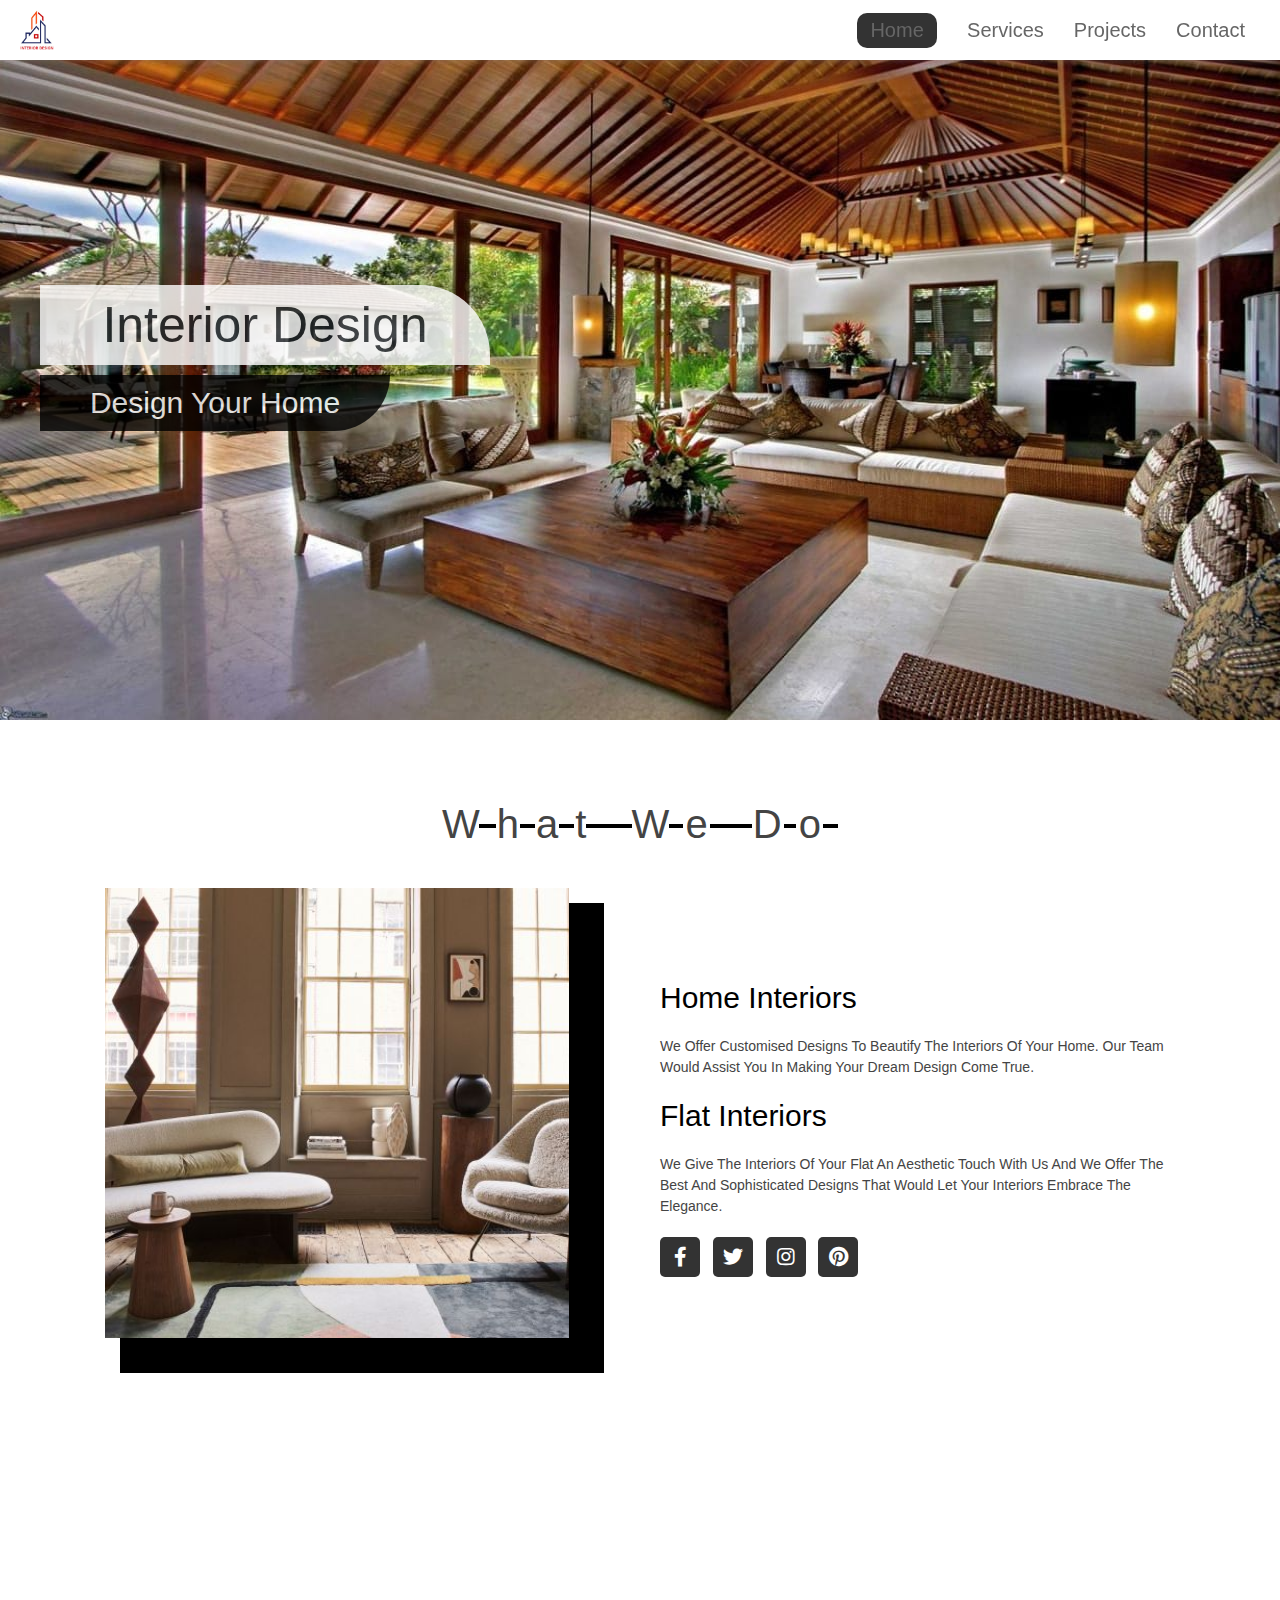
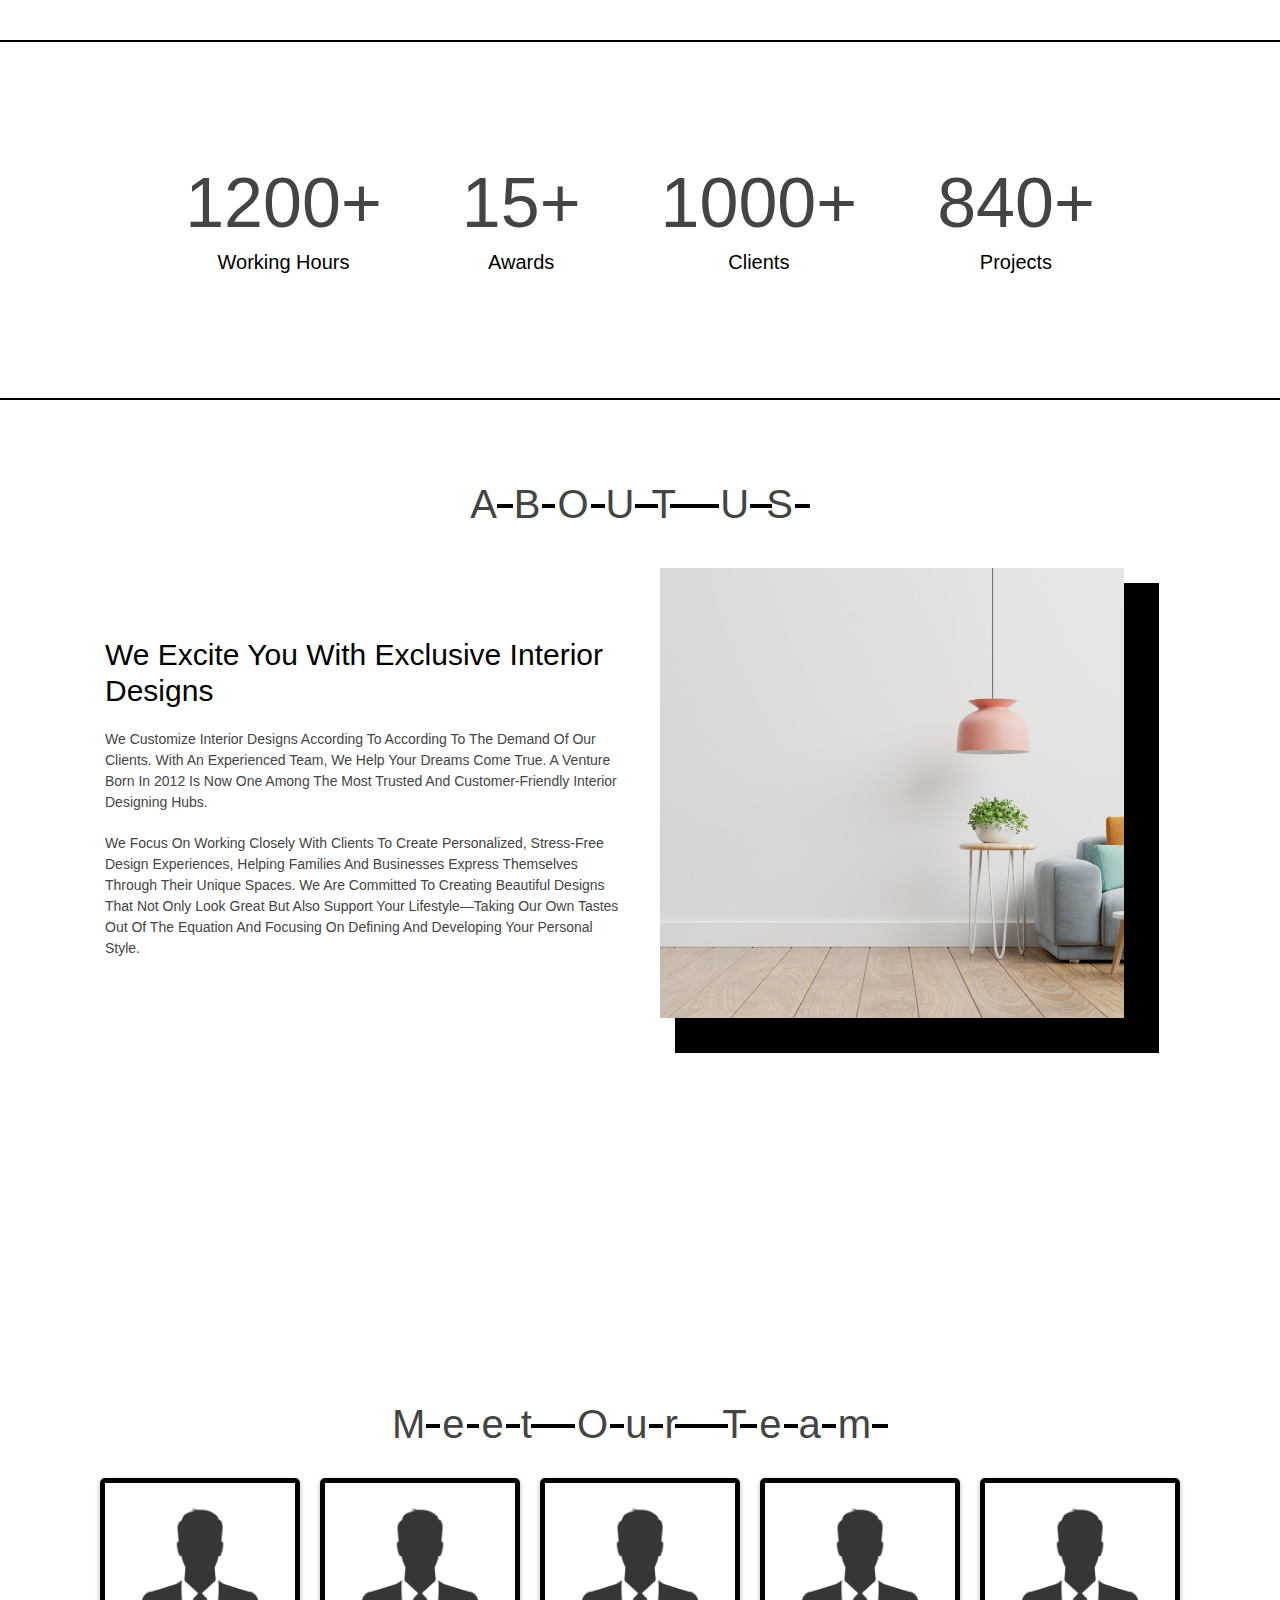
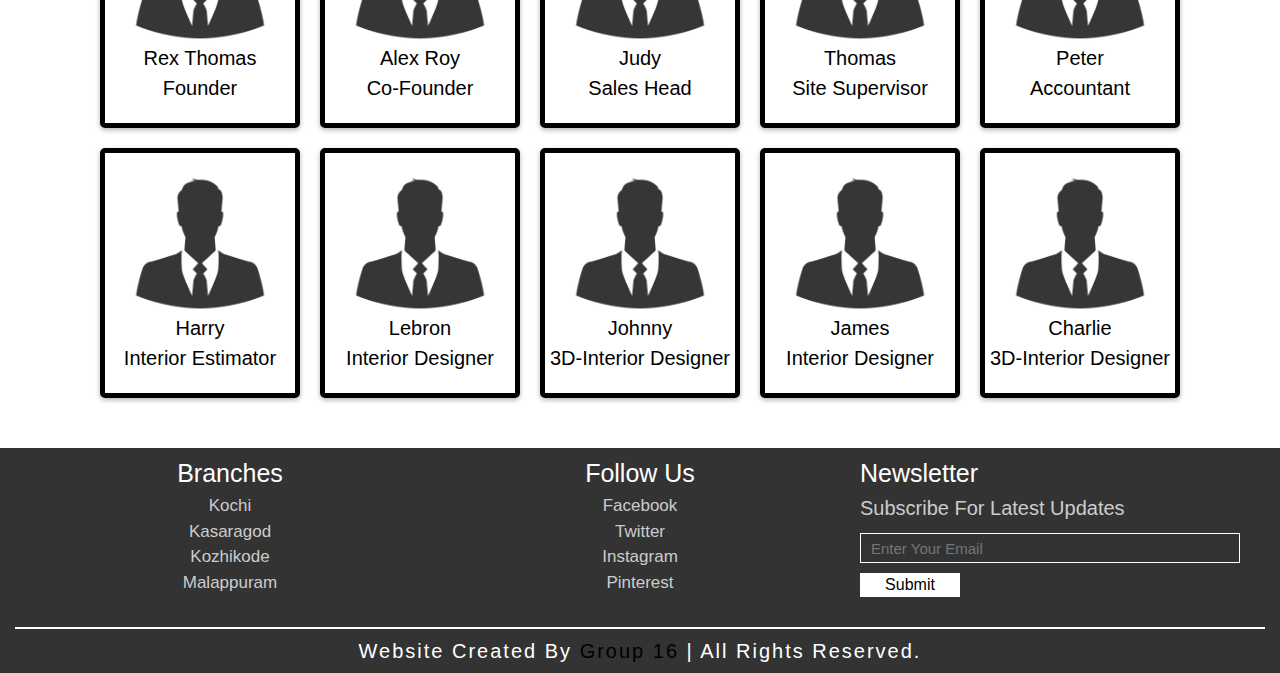
<file: index.html>
<!DOCTYPE html>
<html lang="en">
<head>
  <meta charset="utf-8">
  <meta name="viewport" content="width=device-width, initial-scale=1">
  <link rel="stylesheet" href="https://cdnjs.cloudflare.com/ajax/libs/font-awesome/5.15.1/css/all.min.css">
  <link rel="stylesheet" href="https://cdnjs.cloudflare.com/ajax/libs/twitter-bootstrap/4.5.3/css/bootstrap.min.css">
  <link rel="stylesheet" href="style.css">

  <title>interior design</title>
</head>
<body>

<!-- header section  -->

<header class="header fixed-top">

<a href="#" class="logo"><img src="photos/logo3.jpg" alt=""></a>
<nav>
    <ul>
      <li class="active"><a href="#home">home</a></li>
      <li><a href="services.html">services</a></li>
      <li><a href="project.html">projects</a></li>
      <li><a href="contact.html">contact</a></li>
    </ul>
  </nav>

</header>
<!-- home section -->


<section id="home" class="home container-fluid p-0">
<div class="row hero">
  <div class="col pl-3 ml-sm-5 p-0">
    <h1 class="text1">Interior Design</h1>
    <h3 class="text2">Design Your Home</h3>
  </div>
</div>
<!-- about section -->

<section id="about1" class="about container">

  <h1 class="heading">What We Do</h1>
  
  <div class="row align-items-center">
  
    <div class="col-md-6 image">
      <img src="photos/img-7.jpg" width="90%" alt="">
    </div>
  
    <div class="col-md-6 info">
      <h2>Home Interiors</h2>
      <p>We offer customised designs to beautify the interiors of your home. Our team would assist you in making your dream design come true.</p>
      <h2>Flat Interiors</h2>
      <p>We give the interiors of your flat an aesthetic touch with us and we offer the best and sophisticated designs that would let your interiors embrace the elegance.</p>
      <div class="icons">
        <a href="#" class="fab fa-facebook-f"></a>
        <a href="#" class="fab fa-twitter"></a>
        <a href="#" class="fab fa-instagram"></a>
        <a href="#" class="fab fa-pinterest "></a>
      </div>
    </div>
  
  </div>
  
  </section>
  
<div class="counting">

<div class="box">
  <h1 class="count">1200+</h1>
  <h3>working hours</h3>
</div>

<div class="box">
  <h1 class="count">15+</h1>
  <h3>awards</h3>
</div>

<div class="box">
  <h1 class="count" >1000+</h1>
  <h3>clients</h3>
</div>

<div class="box">
  <h1 class="count" >840+</h1>
  <h3>projects</h3>
</div>

</div>


<section id="about2" class="about container">

  <h1 class="heading">ABOUT US</h1>
  
  <div class="row align-items-center">
  
    <div class="col-md-6 info">
      <h2>We Excite you with Exclusive Interior Designs</h2>
      <p>We customize interior designs according to according to the demand of our clients. With an experienced team, we help your dreams come true. A venture born in 2012 is now one among the most trusted and customer-friendly Interior Designing hubs.</p>
      <p>we focus on working closely with clients to create personalized, stress-free design experiences, helping families and businesses express themselves through their unique spaces. We are committed to creating beautiful designs that not only look great but also support your lifestyle—taking our own tastes out of the equation and focusing on defining and developing your personal style. </p>
    </div>
    <div class="col-md-6 image">
      <img src="photos/home-bg.jpg" width="90%" alt="">
    </div>
  </div>
  
  </section>
  
</section>
<!-- service section -->

<section id="team" class="service">

  <h1 class="heading">Meet our Team</h1>
  
  <div class="box-container mx-auto">
  
    <div class="box">
      <img src="photos/profile.jpg" alt="">
      <p>rex thomas</p>
      <p>founder</p>
    </div>
  
    <div class="box">

      <img src="photos/profile.jpg" alt="">
      <p>alex roy</p>
      <p>co-founder</p>
    </div>
  
    <div class="box">
      <img src="photos/profile.jpg" alt="">
      <p>judy</p>
      <p>sales head</p>
    </div>
  
    <div class="box">
      <img src="photos/profile.jpg" alt="">
      <p>thomas</p>
      <p>site supervisor</p>
    </div>
  
    <div class="box">
      <img src="photos/profile.jpg" alt="">
      <p>peter</p>
      <p>accountant</p>
    </div>
  
    <div class="box">
      <img src="photos/profile.jpg" alt="">
      <p>harry</p>
      <p>interior estimator</p>
    </div>
    <div class="box">
      <img src="photos/profile.jpg" alt="">
      <p>lebron</p>
      <p>interior designer</p>
    </div>
    <div class="box">
      <img src="photos/profile.jpg" alt="">
      <p>johnny</p>
      <p>3D-interior designer</p>
    </div>
    <div class="box">
      <img src="photos/profile.jpg" alt="">
      <p>james</p>
      <p>interior designer</p>
    </div>
    <div class="box">
      <img src="photos/profile.jpg" alt="">
      <p>charlie</p>
      <p>3D-interior designer</p>
    </div>
  </div>
  

<!-- footer section -->

<section class="container-fluid footer">

<div class="row">
<div class="col-md-4">
  <h2>Branches</h2>
  <div class="list">
    <a href="#">Kochi</a>
    <a href="#">Kasaragod</a>
    <a href="#">Kozhikode</a>
    <a href="#">Malappuram</a>

  </div>
</div>
<div class="col-md-4">
  <h2>follow us</h2>
  <div class="list">
    <a href="#">facebook</a>
    <a href="#">twitter</a>
    <a href="#">instagram</a>
    <a href="#">pinterest</a>
  </div>
</div>
<div class="col-md-4 text-center text-md-left letter">
  <h2>newsletter</h2>
  <p>subscribe for latest updates</p>
  <input type="email" placeholder="enter your email">
  <input type="submit" placeholder="subscribe">
</div>

</div>

<h1 class="credit">website created by <span>group 16</span> | all rights reserved. </h1>

</section>

</body>
</html>
</file>
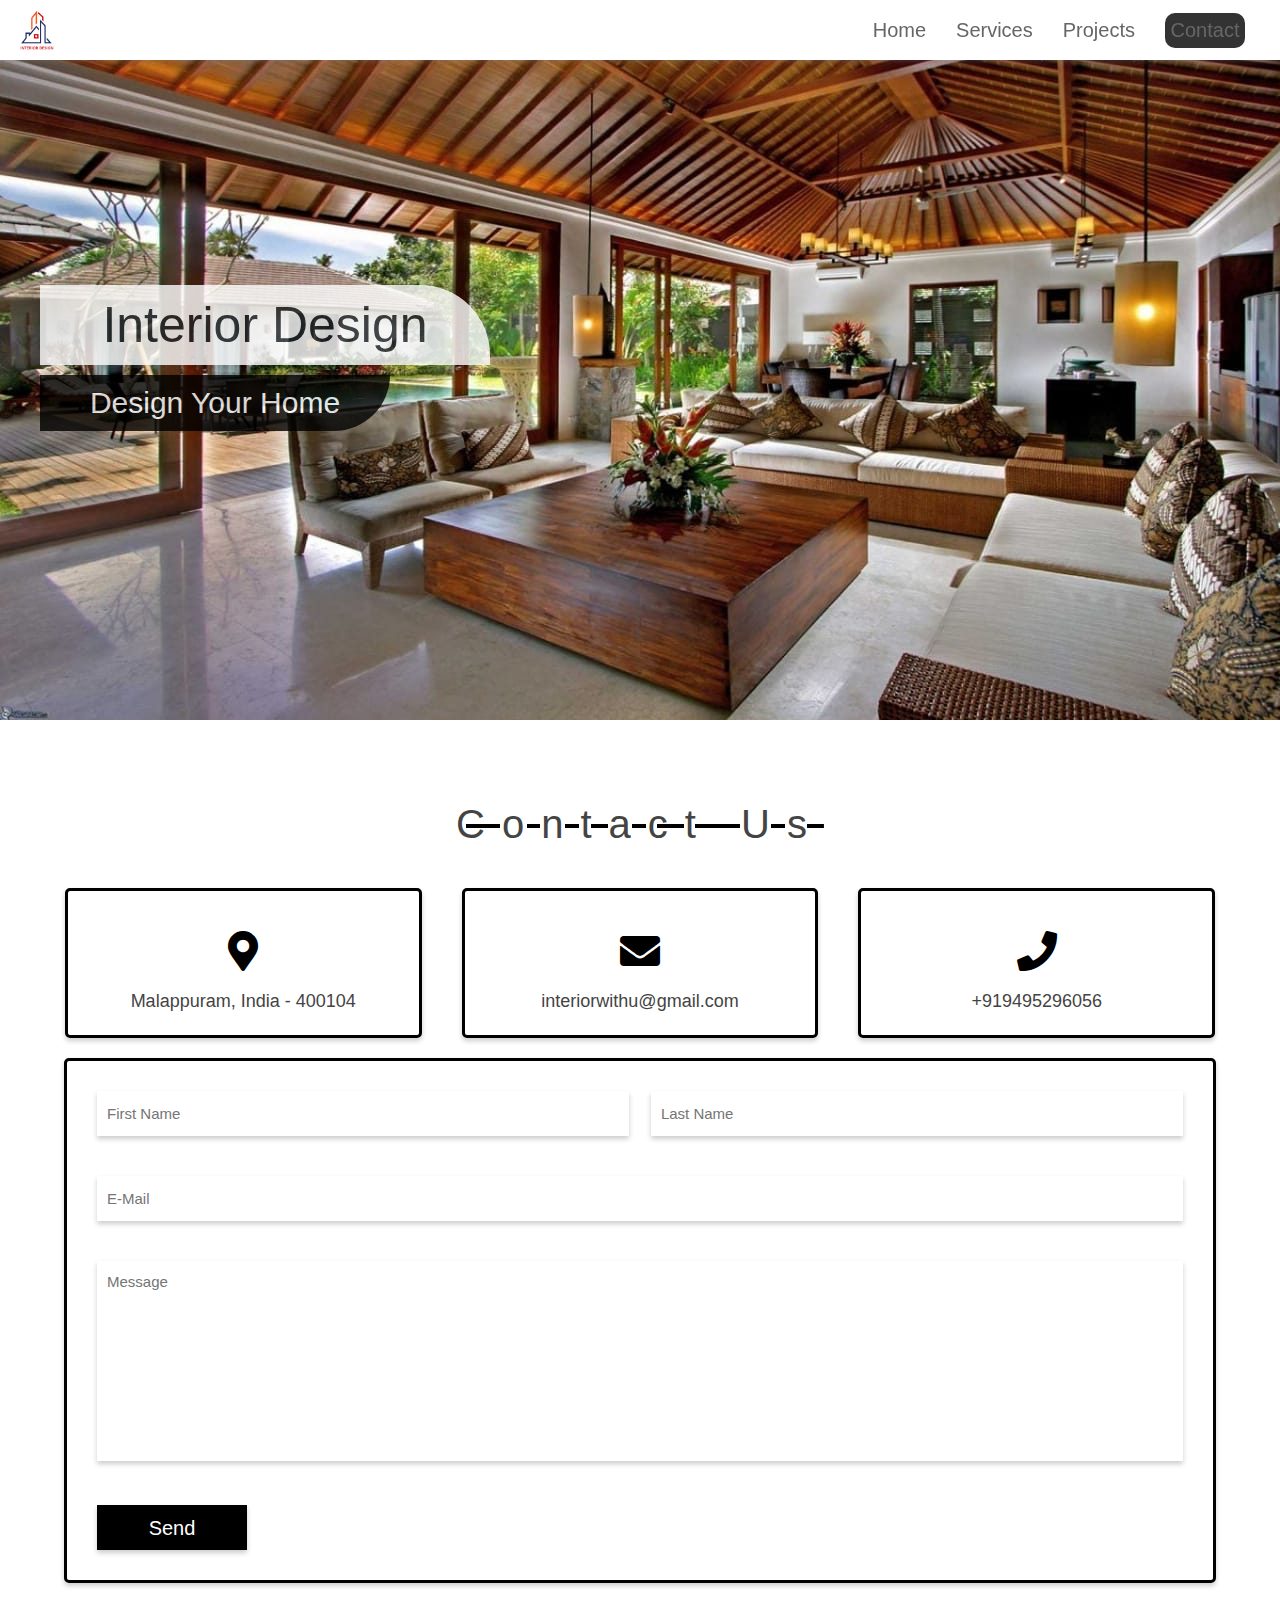
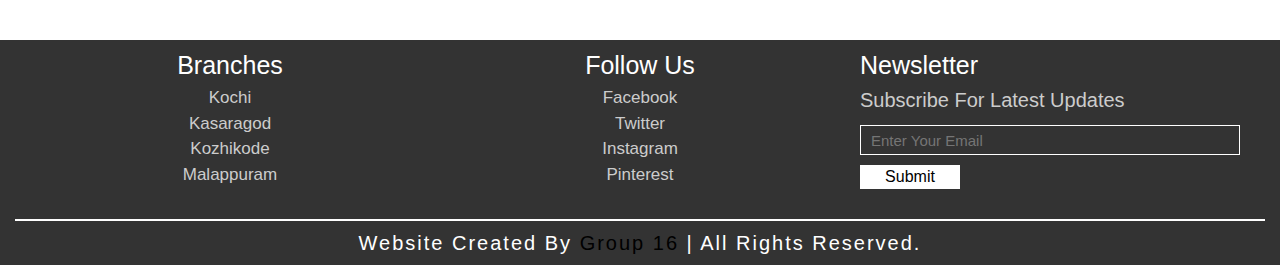
<file: contact.html>
<!DOCTYPE html>
<html lang="en">
<head>
  <meta charset="utf-8">
  <meta name="viewport" content="width=device-width, initial-scale=1">
  <link rel="stylesheet" href="https://cdnjs.cloudflare.com/ajax/libs/font-awesome/5.15.1/css/all.min.css">
  <link rel="stylesheet" href="https://cdnjs.cloudflare.com/ajax/libs/twitter-bootstrap/4.5.3/css/bootstrap.min.css">
  <link rel="stylesheet" href="style.css">

  <title>comtact</title>
</head>
<body>
  
<!-- header section -->

<header class="header fixed-top">

<a href="#" class="logo"><img src="photos/logo3.jpg" alt=""></a>
<nav>
    <ul>
      <li><a href="index.html">home</a></li>
      <li><a href="services.html">services</a></li>
      <li><a href="project.html">projects</a></li>
      <li class="active"><a href="#about">contact</a></li>
    </ul>
  </nav>
</header>
<!-- home section -->


<section id="contact" class="home container-fluid p-0">
<div class="row hero">
  <div class="col pl-3 ml-sm-5 p-0">
    <h1 class="text1">Interior Design</h1>
    <h3 class="text2">Design Your Home</h3>
  </div>
</div>
</section>
<!-- contact section -->

<section id="contact" class="contact">

<h1 class="heading">contact us</h1>

<div class="contact-box-container mx-auto">

<div class="contact-box">
  <i class="fas fa-map-marker-alt"></i>
  <h3>Malappuram, india - 400104</h3>
</div>

<div class="contact-box">
  <i class="fas fa-envelope"></i>
  <h3 id="email">interiorwithu@gmail.com</h3>
</div>

<div class="contact-box">
  <i class="fas fa-phone"></i>
  <h3>+919495296056</h3>
</div>

</div>

<div class="form-container mx-auto">

<form action="">

  <div class="inputBox">
    <input type="text" placeholder="first name">
    <input type="text" placeholder="last name">
  </div>
  <input type="email" placeholder="e-mail">
  <textarea name="" id="" cols="30" rows="10" placeholder="message"></textarea>
  <input type="submit" value="send">

</form>

</div>


</section>

<!-- footer section -->


<section class="container-fluid footer">

  <div class="row">
  <div class="col-md-4">
    <h2>Branches</h2>
    <div class="list">
      <a href="#">Kochi</a>
      <a href="#">Kasaragod</a>
      <a href="#">Kozhikode</a>
      <a href="#">Malappuram</a>
  
    </div>
  </div>
  <div class="col-md-4">
    <h2>follow us</h2>
    <div class="list">
      <a href="#">facebook</a>
      <a href="#">twitter</a>
      <a href="#">instagram</a>
      <a href="#">pinterest</a>
    </div>
  </div>
  <div class="col-md-4 text-center text-md-left letter">
    <h2>newsletter</h2>
    <p>subscribe for latest updates</p>
    <input type="email" placeholder="enter your email">
    <input type="submit" placeholder="subscribe">
  </div>
  
  </div>
  
  <h1 class="credit">website created by <span>group 16</span> | all rights reserved. </h1>
  
  </section>
  

</body>
</html>
</file>
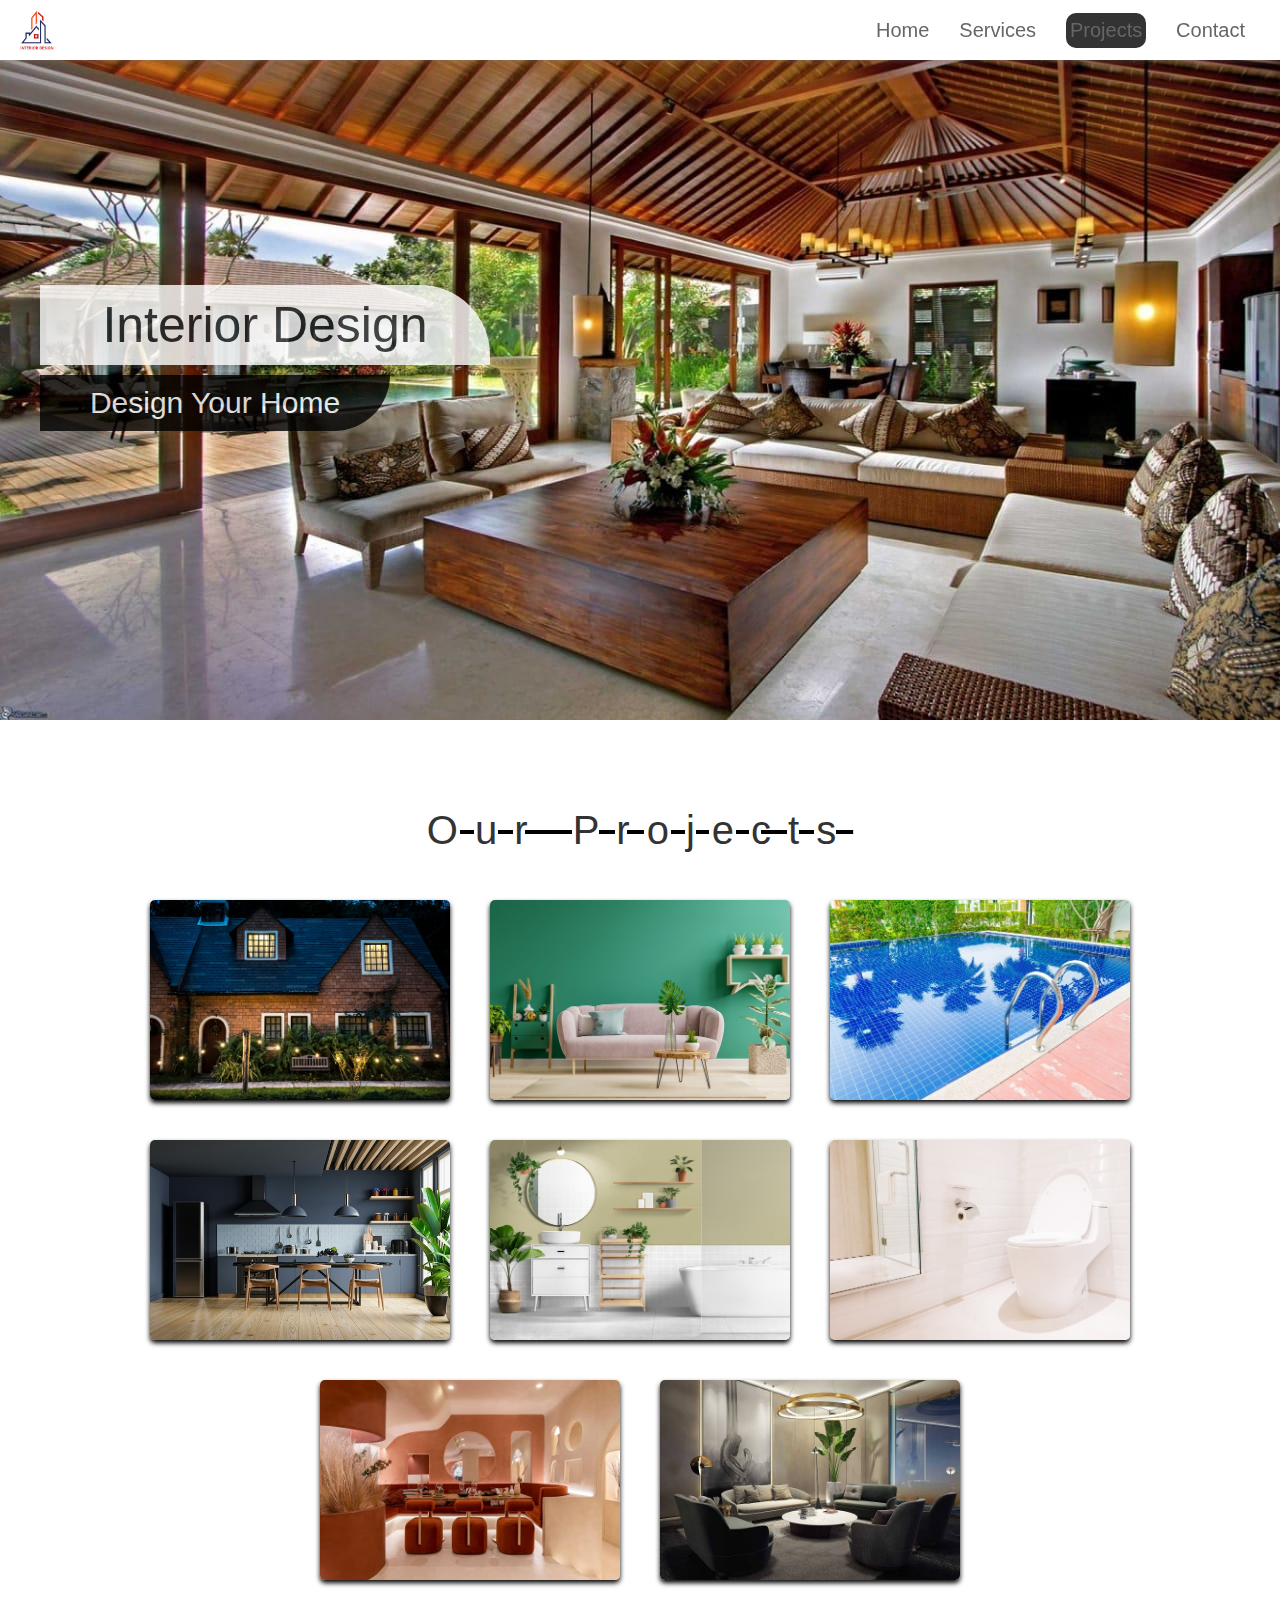
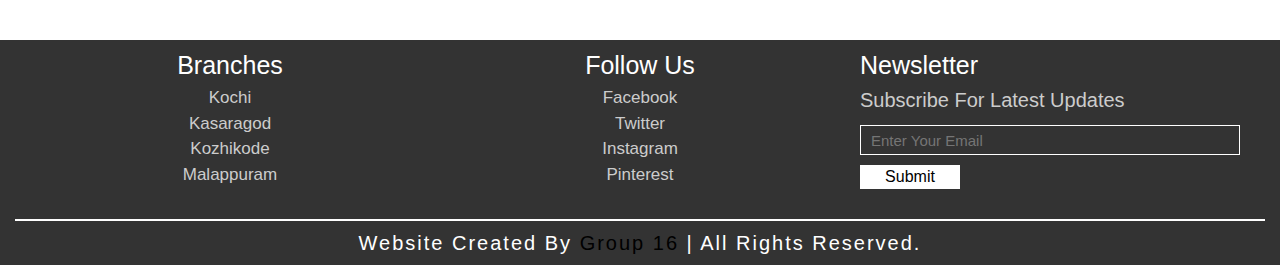
<file: project.html>
<!DOCTYPE html>
<html lang="en">
<head>
  <meta charset="utf-8">
  <meta name="viewport" content="width=device-width, initial-scale=1">
  
  <link rel="stylesheet" href="https://cdnjs.cloudflare.com/ajax/libs/font-awesome/5.15.1/css/all.min.css">

  
  <link rel="stylesheet" href="https://cdnjs.cloudflare.com/ajax/libs/twitter-bootstrap/4.5.3/css/bootstrap.min.css">

  
  <link rel="stylesheet" href="style.css">

  <title>project</title>
</head>
<body>
  
<!-- header section -->

<header class="header fixed-top">

<a href="#" class="logo"><img src="photos/logo3.jpg" alt=""></a>
<nav>
    <ul>
      <li><a href="index.html">home</a></li>
      <li><a href="services.html">services</a></li>
      <li class="active"><a href="#project">projects</a></li>
      <li><a href="contact.html">contact</a></li>
    </ul>
  </nav>
</header>

<!-- home section  -->


<section id="project" class="home container-fluid p-0">
<div class="row hero">
  <div class="col pl-3 ml-sm-5 p-0">
    <h1 class="text1">Interior Design</h1>
    <h3 class="text2">Design Your Home</h3>
  </div>
</div>
<!-- project section  -->

<section id="project" class="project">

    <div class="heading">our projects</div>
    
    <div class="box-container mx-auto">
    
    <div class="box">
      <a href="#"><img src="photos/img-1.jpg" alt="">
      </a>
    </div>
    
    <div class="box">
      <a href="#"> <img src="photos/img-2.jpg" alt="">
      </a>
    </div>
    
    <div class="box">
      <a href="#"><img src="photos/img-3.jpg" alt="">
      </a>
    </div>
    
    <div class="box">
      <a href="#"> <img src="photos/img-4.jpg" alt="">
      </a>
    </div>
    
    <div class="box">
      <a href="#"> <img src="photos/img-5.jpg" alt="">
      </a>
    </div>
    
    <div class="box">
      <a href="#"> <img src="photos/img-6.jpg" alt="">
      </a>
    </div>
    <div class="box">
      <a href="#"> <img src="photos/bg-1.jpeg" alt="">
    </a>
  </div>
  <div class="box">
    <a href="#"> <img src="photos/bg-3.jpeg" alt="">
  </a>
</div>
    </div>
    
    </section>
  
<!-- footer section  -->


<section class="container-fluid footer">

  <div class="row">
  <div class="col-md-4">
    <h2>Branches</h2>
    <div class="list">
      <a href="#">Kochi</a>
      <a href="#">Kasaragod</a>
      <a href="#">Kozhikode</a>
      <a href="#">Malappuram</a>
  
    </div>
  </div>
  <div class="col-md-4">
    <h2>follow us</h2>
    <div class="list">
      <a href="#">facebook</a>
      <a href="#">twitter</a>
      <a href="#">instagram</a>
      <a href="#">pinterest</a>
    </div>
  </div>
  <div class="col-md-4 text-center text-md-left letter">
    <h2>newsletter</h2>
    <p>subscribe for latest updates</p>
    <input type="email" placeholder="enter your email">
    <input type="submit" placeholder="subscribe">
  </div>
  
  </div>
  
  <h1 class="credit">website created by <span>group 16</span> | all rights reserved. </h1>
  
  </section>
  
</body>
</html>
</file>
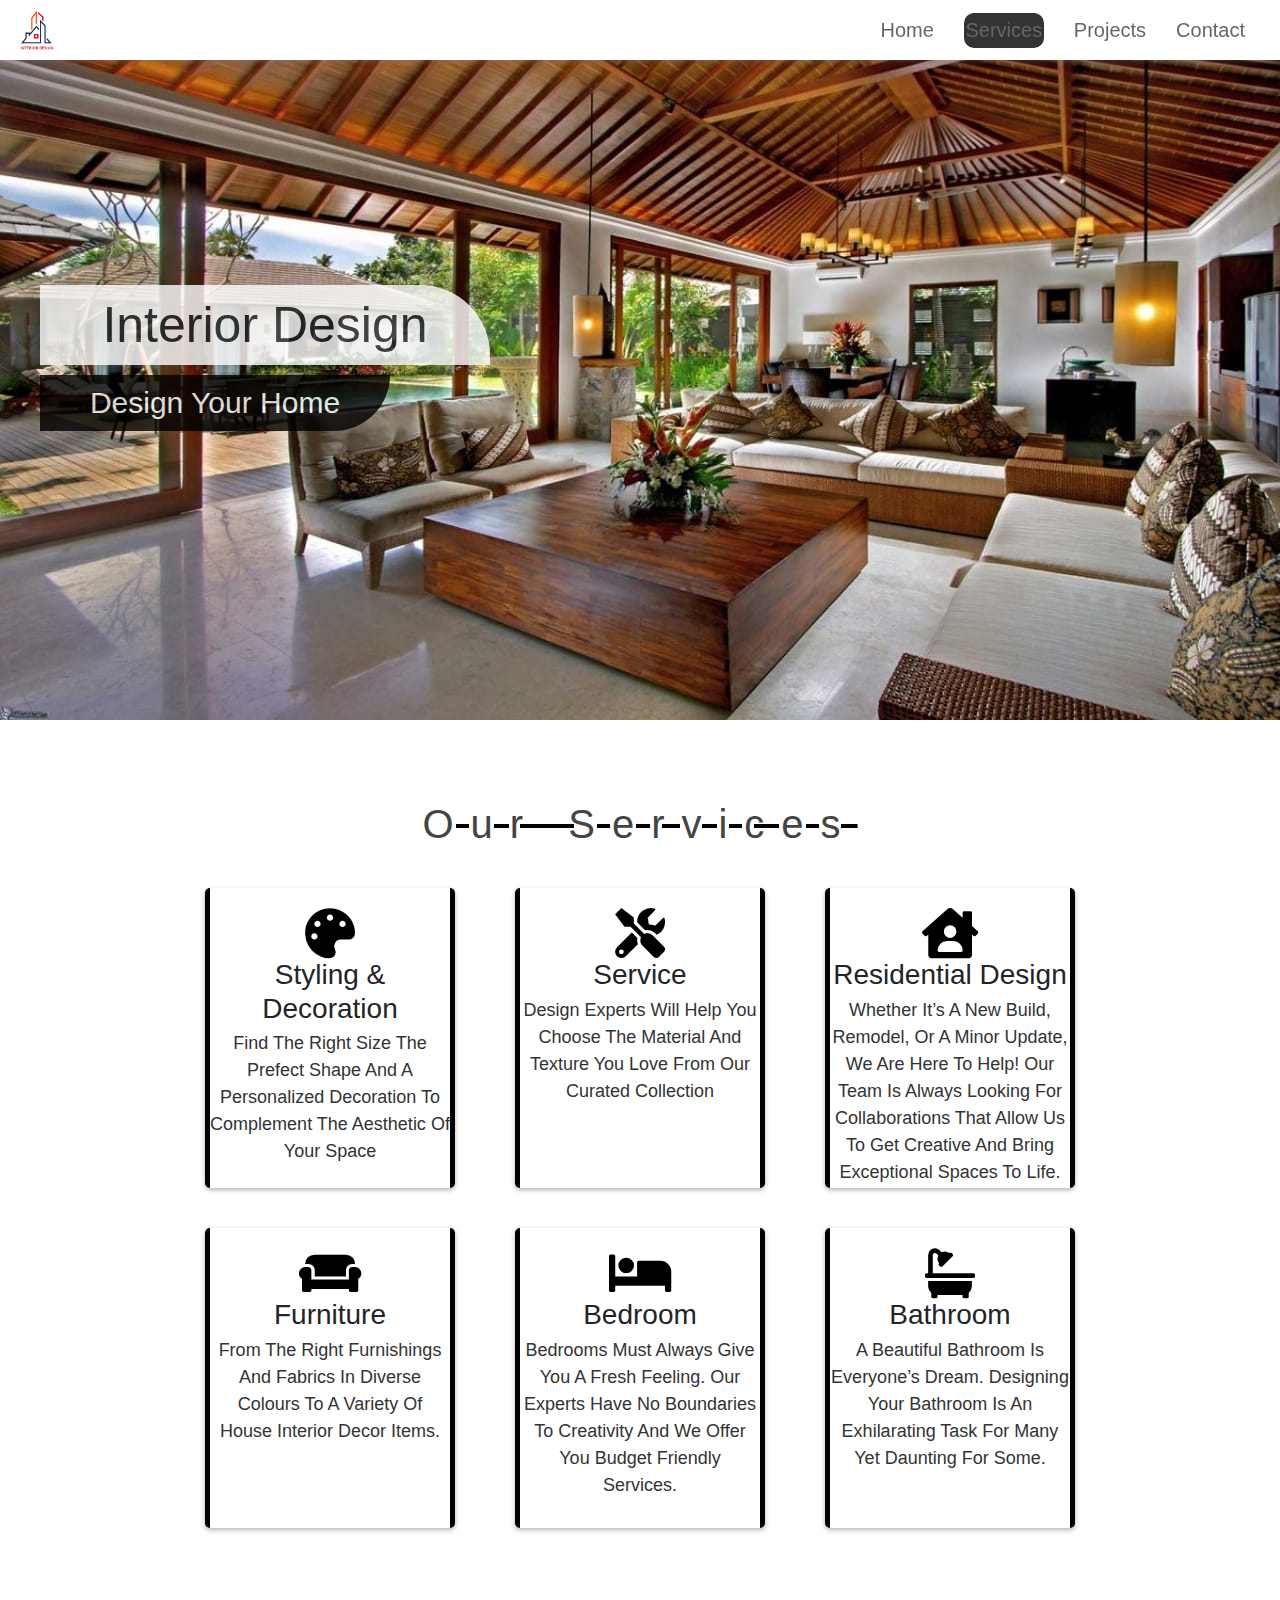
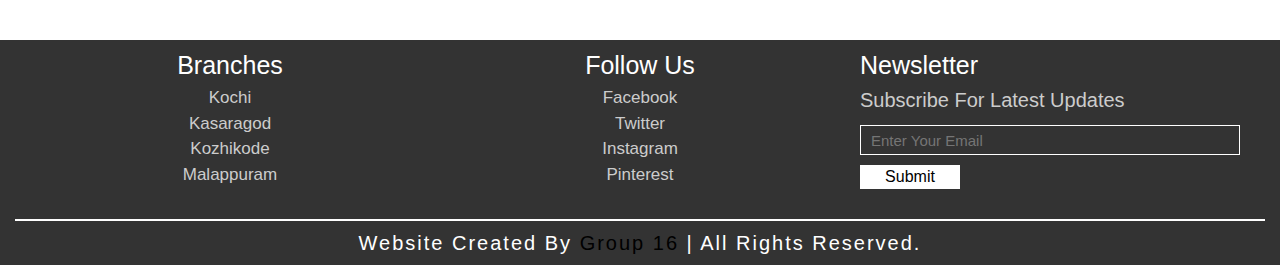
<file: services.html>
<!DOCTYPE html>
<html lang="en">
<head>
  <meta charset="utf-8">
  <meta name="viewport" content="width=device-width, initial-scale=1">
  <link rel="stylesheet" href="https://cdnjs.cloudflare.com/ajax/libs/font-awesome/5.15.1/css/all.min.css">
  <link rel="stylesheet" href="https://cdnjs.cloudflare.com/ajax/libs/twitter-bootstrap/4.5.3/css/bootstrap.min.css">
  <link rel="stylesheet" href="style.css">

  <title>services</title>
</head>
<body>
  
<!-- header section -->
<header class="header fixed-top">

<a href="#" class="logo"><img src="photos/logo3.jpg" alt=""></a>
<nav>
    <ul>
      <li><a href="index.html">home</a></li>
      <li class="active"><a href="#service">services</a></li>
      <li><a href="project.html">projects</a></li>
      <li><a href="contact.html">contact</a></li>
    </ul>
  </nav>

</header>

<!-- home section -->


<section id="services" class="home container-fluid p-0">
<div class="row hero">
  <div class="col pl-3 ml-sm-5 p-0">
    <h1 class="text1">Interior Design</h1>
    <h3 class="text2">Design Your Home</h3>
  </div>
</div>
</section>


<!-- service section -->

<section id="service" class="service">

<h1 class="heading">our services</h1>

<div class="box-container mx-auto">

  <div class="box">
    <div class="fas fa-palette"></div>
    <h2>Styling & decoration</h2>
    <p>Find The Right Size The Prefect Shape and a Personalized decoration to Complement the aesthetic of your space
    </p>
  </div>

  <div class="box">
    <div class="fas fa-tools"></div>
    <h2>service</h2>
    <p>Design Experts will help you choose the Material and Texture you love from our Curated collection</p>
  </div>

  <div class="box">
    <div class="fas fa-house-user"></div>
    <h2>Residential design</h2>
    <p>Whether it’s a new build, remodel, or a minor update, we are here to help! Our team is always looking for collaborations that allow us to get creative and bring exceptional spaces to life.</p>
  </div>

  <div class="box">
    <div class="fas fa-couch"></div>
    <h2>furniture</h2>
    <p>from the Right Furnishings and Fabrics in Diverse Colours to a Variety of house Interior Decor items.</p>
  </div>

  <div class="box">
    <div class="fas fa-bed"></div>
    <h2>Bedroom</h2>
    <p>Bedrooms must always give you a fresh feeling. Our experts have no boundaries to creativity and we offer you budget friendly services.</p>
  </div>

  <div class="box">
    <div class="fas fa-bath"></div>
    <h2>bathroom</h2>
    <p>A beautiful bathroom is everyone’s dream. Designing your bathroom is an exhilarating task for many yet daunting for some. </p>
</div>

</section>

<!-- footer section -->

<section class="container-fluid footer">

  <div class="row">
  <div class="col-md-4">
    <h2>Branches</h2>
    <div class="list">
      <a href="#">Kochi</a>
      <a href="#">Kasaragod</a>
      <a href="#">Kozhikode</a>
      <a href="#">Malappuram</a>
  
    </div>
  </div>
  <div class="col-md-4">
    <h2>follow us</h2>
    <div class="list">
      <a href="#">facebook</a>
      <a href="#">twitter</a>
      <a href="#">instagram</a>
      <a href="#">pinterest</a>
    </div>
  </div>
  <div class="col-md-4 text-center text-md-left letter">
    <h2>newsletter</h2>
    <p>subscribe for latest updates</p>
    <input type="email" placeholder="enter your email">
    <input type="submit" placeholder="subscribe">
  </div>
  
  </div>
  
  <h1 class="credit">website created by <span>group 16</span> | all rights reserved. </h1>
  
  </section>
  

</body>
</html>
</file>
<file: style.css>
:root{
  --black:#000000;
}

*{
  margin:0; padding:0;
  box-sizing: border-box;
  transition:all .2s linear;
  text-transform: capitalize;
  font-family: 'Exo 2', sans-serif;
}

html{
  font-size: 62.5%;
  scroll-behavior: smooth;
}

body{
  overflow-x: hidden;
}

.heading{
  font-size: 4rem;
  text-align: center;
  letter-spacing: 1.7rem;
  color:#444;
  margin:2rem 0;
  padding-top: 6rem;
  text-decoration: underline;
  text-decoration-style: solid;
  text-decoration-color: var(--black);
  text-underline-offset:-1.4rem;
}

.header{
  display: flex;
  align-items: center;
  justify-content: space-between;
  width:100%;
  background:#fff;
  z-index: 100;
  padding:1rem 2rem;
  box-shadow: 0 .2rem .5rem rgba(131, 128, 128, 0.3);
}

.header .logo img{
  height: 4rem;
}

.header nav ul{
  list-style-type: none;
  display: flex;
  align-items: center;
  justify-content: space-around;
  margin:0; padding:0;
}

.header nav ul li{
  margin: 0 1.5rem;
}

.header nav ul li a{
  text-decoration: none;
  font-size: 2rem;
  color:#666;
}

.header nav ul li a:hover{
  color:#000;
  text-decoration: none;
}
.active{
  background-color: #333;
  width: 80px;
  height: 3.5rem;
  line-height: 3.5rem;
  text-align: center;
  border-radius: 10px;
  color: #fff;
}
.home .hero{
  height: 80vh;
  background: url(photos/home.jpg.jpeg) no-repeat;
  background-size: cover;
  background-position: center;
  display: flex;
  align-items: center;
}
.home .row{
  margin:0;
}
.home .hero .text1{
  font-size: 5rem;
  width:45rem;
  background:#fff;
  border-top-right-radius: 7rem;
  padding:1rem;
  text-align: center;
  opacity: .8;
}
.home .hero .text2{
  font-size: 3rem;
  width:35rem;
  border-bottom-right-radius: 6rem;
  background:var(--black);
  padding:1rem;
  text-align: center;
  opacity: .8;
  margin-top: 1rem;
  color:#fff;
}
.home .counting{
  min-height: 40vh;
  padding:2rem 0;
  display: flex;
  align-items: center;
  justify-content: center;
  flex-wrap: wrap;
  border-top: .2rem solid #000;
  border-bottom: .2rem solid #000;
}
.home .counting .box{
  margin: 2rem 4rem;
  text-align: center;
}

.home .counting .box .count{
  font-size: 7rem;
  color:#444;
}

.home .counting .box h3{
  font-size: 2rem;
  color:var(--black);
}

.about{
  min-height: 100vh;
  padding-bottom: 3rem;
}

.about .image{
  padding:2rem;
}

.about .image img{
  height:45rem;
  object-fit: cover;
  box-shadow: 2.5rem 2.5rem 0 1rem var(--black);
}

.about .info{
  padding:2rem;
  margin-top: 3rem;
}

.about .info h2{
  color:var(--black);
  font-size: 3rem;
}

.about .info p{
  font-size: 1.4rem;
  color:#444;
  margin:2rem 0;
}
.about .info .icons a{
  font-size: 2rem;
  height: 4rem;
  width:4rem;
  line-height: 4rem;
  text-align: center;
  background:#333;
  color:#fff;
  border-radius: .5rem;
  margin-right: 1rem;
  text-decoration: none;
}

.about .info .icons a:hover{
  background:var(--black);
}
.service{
  min-height: 100vh;
}

.service .box-container{
  width:90%;
  display: flex;
  justify-content: center;
  flex-wrap: wrap;
}

.service .box-container .box{
  height:30rem;
  width:25rem;
  box-shadow: 0 .2rem .5rem rgba(0,0,0,.3);
  border-left: .5rem solid var(--black);
  border-right: .5rem solid var(--black);
  border-radius: .5rem;
  text-align: center;
  padding-top: 2rem;
  margin:2rem 3rem;
  overflow:hidden;
}
#team .box-container .box img{
  height: 70%;
}
.service .box-container .box .fas{
  color:var(--black);
  font-size: 5rem;
}
.service .box-container .box h2{
  font-size: 2.8rem;
}
.service .box-container .box p{
  color:#333;
  font-size: 1.8rem;
  margin-bottom:.2rem;
  text-align: center;
  text-transform: capitalize;
}

#team .box-container{
  margin-bottom: 4rem;
}
#team .box-container .box{
  width: 20rem;
  height: 25rem;
  padding-bottom: 2rem ;
  border: .5rem solid var(--black);
  margin: 1rem 1rem;

}
#team .box-container .box p{
  color: #000;
  font-size: 2rem;
  margin: 0;
}
.project{
  min-height:100vh;
  background:#fff;
}

.project .heading{
  color:#333;
}

.project .box-container{
  display: flex;
  justify-content: center;
  flex-wrap: wrap;
}

.project .box-container .box{
  height:20rem;
  width:30rem;
  border-radius: .5rem;
  margin:2rem;
  overflow: hidden;
  box-shadow: 0 .3rem .5rem #000;
}

.project .box-container .box img{
  height:100%;
  width:100%;
  object-fit: cover;
}

.project .box-container .box:hover img{
  transform: scale(1.3);
}


.contact{
  min-height: 100vh;
}

.contact-box-container{
  width:93%;
  display: flex;
  justify-content: center;
  flex-wrap: wrap;
}

.contact-box-container .contact-box{
  height:15rem;
  flex:1 0 30rem;
  margin:2rem;
  box-shadow: 0 .3rem .5rem rgba(0,0,0,.2);
  border: #000 solid;
  border-radius: .5rem;
  text-align: center;
  padding-top: 4rem;
}

.contact-box-container .contact-box i{
  color:var(--black);
  font-size: 4rem;
}

.contact-box-container .contact-box h3{
  font-size: 1.8rem;
  color:#444;
  margin:2rem 0;
}
#email{
  text-transform: lowercase;
}

.contact .form-container{
  width:90%;
  box-shadow: 0 .3rem .5rem rgba(0,0,0,.2);
  border-radius: .5rem;
  padding:1rem 3rem;
  margin-bottom: 2rem;
  border: #000 solid;
}

.contact .form-container form input, textarea{
  height:4.5rem;
  padding:0 1rem;
  margin:2rem 0;
  font-size: 1.5rem;
  box-shadow: 0 .3rem .5rem rgba(0,0,0,.2);
  border:none;
  outline: none;
  color:#333;
}

.contact .form-container form .inputBox{
  display: flex;
  justify-content: space-between;
}

.contact .form-container form input[type="text"]{
  width:49%;
}

.contact .form-container form input[type="email"]{
  width:100%;
}

.contact .form-container form textarea{
  width:100%;
  height:20rem;
  padding:1rem;
  resize: none;
  overflow-y: auto;
}

.contact .form-container form input[type="submit"]{
  background:var(--black);
  width:15rem;
  color:#fff;
  font-size: 2rem;
}

.contact .form-container form input[type="submit"]:hover{
  opacity:.8;
}

.footer{
  background:#333;
  text-align: center;
}

.footer .row{
  width:100%;
  margin-left: 0;
  padding:1rem;
}


.footer h2{
  font-size: 2.5rem;
  color:#fff;
}

.footer p{
  font-size: 1.2rem;
  color:#ccc;
}

.footer .list{
  display: flex;
  flex-flow: column;
}

.footer .list a{
  color:#ccc;
  font-size: 1.7rem;
}

.footer .letter p{
  font-size: 2rem;
}

.footer .letter input[type="email"]{
  outline: none;
  background:none;
  padding:0 1rem;
  color:#fff;
  height:3rem;
  width:100%;
  border:.1rem solid #fff;
  font-size: 1.5rem;
}

.footer .letter input[type="submit"]{
  outline: none;
  border: none;
  background:#fff;
  margin:1rem 0;
  width:10rem;
  font-size: 1.6rem;
}

.footer .letter input[type="submit"]:hover{
  background:var(--black);
  color:#fff;
}
.footer .credit{
  width: 100%;
  text-align: center;
  color:#fff;
  font-size: 2rem;
  padding:1rem 0;
  margin:1rem 0;
  margin-bottom: 0;
  border-top: .2rem solid #fff;
  letter-spacing: .2rem;
}

.footer .credit span{
  color:var(--black);
}


@media (max-width:768px){

  html{
    font-size: 50%;
  }

  header nav ul{
    list-style-type: none;
    display: flex;
    align-items: center;
    justify-content: space-around;
    margin:0; padding:0;
  }
  
  .header nav ul li{
    margin: 0 1.5rem;
  }
  
  .header nav ul li a{
    font-size: 2rem;
    color:#666;
  }
  
  .header nav ul li a:hover{
    color:#000;
    text-decoration: none;
  }

}

@media (max-width:400px){
  .home .hero .text1{
    font-size: 3.5rem;
    width: 33rem;
  }
  .home .hero .text2{
    font-size: 2.5rem;
    width: 30rem;
}
}
@import url('https://fonts.googleapis.com/css2?family=Exo+2:ital,wght@0,200;0,300;0,400;0,500;0,600;1,300;1,400;1,500&display=swap');
</file>
